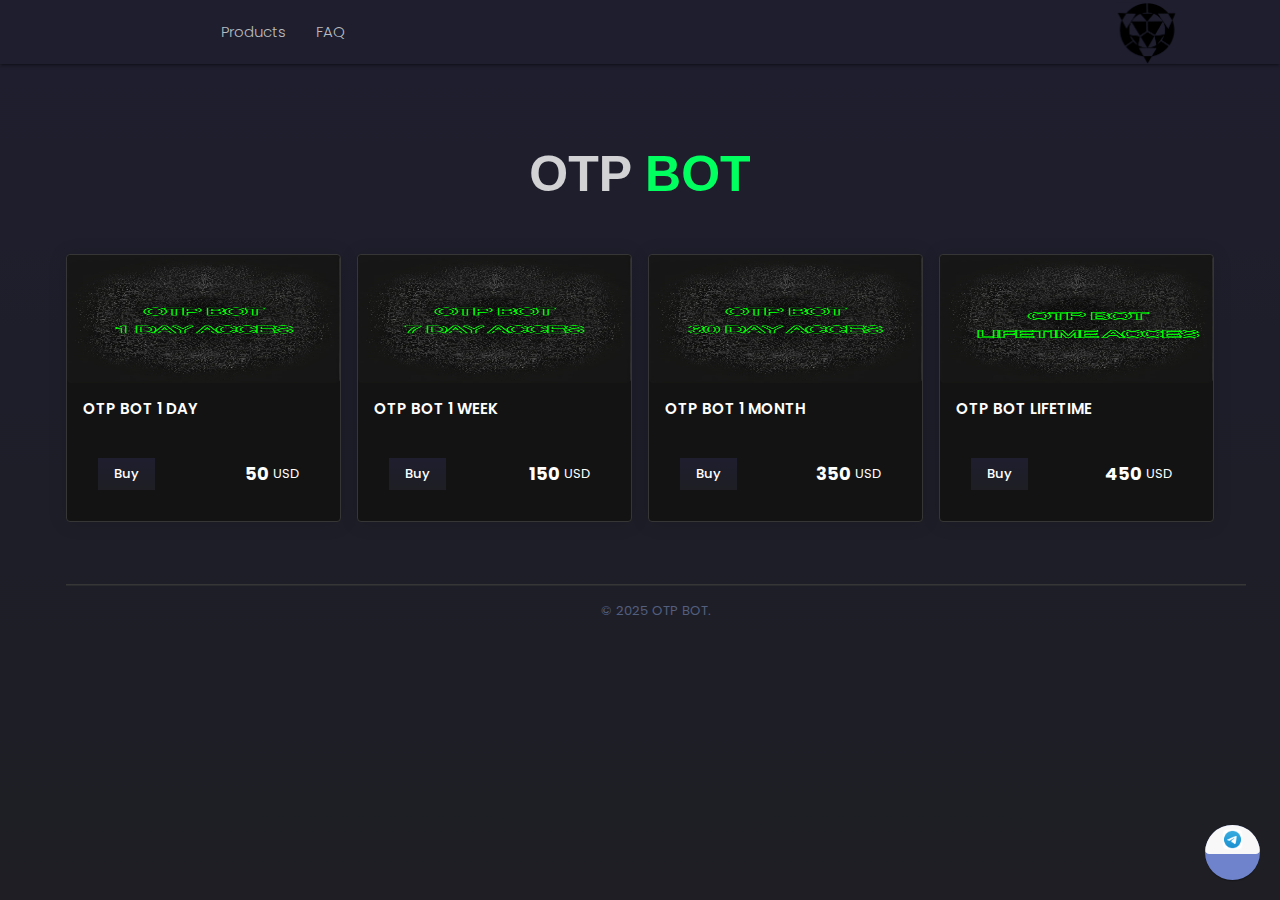
<file: index.html>
<!DOCTYPE html>
<html lang="en-us">

<head>
  <meta http-equiv="Content-Type" content="text/html; charset=UTF-8">
  <meta name="viewport" content="width=device-width,initial-scale=1">
  <link href="https://fonts.googleapis.com/css?family=Poppins:200,300,400,600,700,800" rel="stylesheet" />
  <link href="https://use.fontawesome.com/releases/v5.0.6/css/all.css" rel="stylesheet">

  <meta name="theme-color" content="#181818">
  <title>OTP BOT</title>
  <link rel="icon" type="image/png" href="./images">
  <meta name="description" content="OTP BOT THE MOST VOUCHED BOT IN THE MARKET">
  <meta name="keywords" content="SPOOF CALL ,SPOOF SMS ,SPOOF EMAIL ,OTP BOT ,OTPBOT">
  <link rel="canonical" href="https://otpbot.shop/">
  <meta property="og:type" content="website">
  <meta property="og:url" content="https://otpbot.shop">
  <meta property="og:title" content="OTP BOT">
  <meta property="og:description" content="Description!">
  <meta property="og:image" content="images/logo.jpg">
  <link rel="stylesheet" href="https://cdnjs.cloudflare.com/ajax/libs/materialize/1.0.0/css/materialize.min.css">
  <link href="https://fonts.googleapis.com/icon?family=Material+Icons" rel="stylesheet">
  <link rel="stylesheet" href="./css/styles.css">
  <link rel="stylesheet" href="./css/grid.css">



  <style type="text/css">
    .snowflake {
      color: #fff;
      font-size: 1em;
      font-family: Arial, sans-serif;
      text-shadow: 0 0 5px #000;
    }

    @-webkit-keyframes snowflakes-fall {
      0% {
        top: -10%
      }

      100% {
        top: 100%
      }
    }

    @-webkit-keyframes snowflakes-shake {

      0%,
      100% {
        -webkit-transform: translateX(0);
        transform: translateX(0)
      }

      50% {
        -webkit-transform: translateX(80px);
        transform: translateX(80px)
      }
    }

    @keyframes snowflakes-fall {
      0% {
        top: -10%
      }

      100% {
        top: 100%
      }
    }

    @keyframes snowflakes-shake {

      0%,
      100% {
        transform: translateX(0)
      }

      50% {
        transform: translateX(80px)
      }
    }

    .snowflake {
      position: fixed;
      top: -10%;
      z-index: 9999;
      -webkit-user-select: none;
      -moz-user-select: none;
      -ms-user-select: none;
      user-select: none;
      cursor: default;
      -webkit-animation-name: snowflakes-fall, snowflakes-shake;
      -webkit-animation-duration: 10s, 3s;
      -webkit-animation-timing-function: linear, ease-in-out;
      -webkit-animation-iteration-count: infinite, infinite;
      -webkit-animation-play-state: running, running;
      animation-name: snowflakes-fall, snowflakes-shake;
      animation-duration: 10s, 3s;
      animation-timing-function: linear, ease-in-out;
      animation-iteration-count: infinite, infinite;
      animation-play-state: running, running
    }

    .snowflake:nth-of-type(0) {
      left: 1%;
      -webkit-animation-delay: 0s, 0s;
      animation-delay: 0s, 0s
    }

    .snowflake:nth-of-type(1) {
      left: 10%;
      -webkit-animation-delay: 1s, 1s;
      animation-delay: 1s, 1s
    }

    .snowflake:nth-of-type(2) {
      left: 20%;
      -webkit-animation-delay: 6s, .5s;
      animation-delay: 6s, .5s
    }

    .snowflake:nth-of-type(3) {
      left: 30%;
      -webkit-animation-delay: 4s, 2s;
      animation-delay: 4s, 2s
    }

    .snowflake:nth-of-type(4) {
      left: 40%;
      -webkit-animation-delay: 2s, 2s;
      animation-delay: 2s, 2s
    }

    .snowflake:nth-of-type(5) {
      left: 50%;
      -webkit-animation-delay: 8s, 3s;
      animation-delay: 8s, 3s
    }

    .snowflake:nth-of-type(6) {
      left: 60%;
      -webkit-animation-delay: 6s, 2s;
      animation-delay: 6s, 2s
    }

    .snowflake:nth-of-type(7) {
      left: 70%;
      -webkit-animation-delay: 2.5s, 1s;
      animation-delay: 2.5s, 1s
    }

    .snowflake:nth-of-type(8) {
      left: 80%;
      -webkit-animation-delay: 1s, 0s;
      animation-delay: 1s, 0s
    }

    .snowflake:nth-of-type(9) {
      left: 90%;
      -webkit-animation-delay: 3s, 1.5s;
      animation-delay: 3s, 1.5s
    }

    .snowflake:nth-of-type(10) {
      left: 25%;
      -webkit-animation-delay: 2s, 0s;
      animation-delay: 2s, 0s
    }

    .snowflake:nth-of-type(11) {
      left: 65%;
      -webkit-animation-delay: 4s, 2.5s;
      animation-delay: 4s, 2.5s
    }
  </style>
  <style type="text/css">
    * {
      cursor: url(https://cur.cursors-4u.net/others/oth-7/oth684.cur), auto !important;
    }
  </style>

<body onLoad="scrlsts()">
  </head>

  <div class="bg">
    <div class="snowflakes" aria-hidden="true">
      <div class="snowflake">
        ⸸
      </div>
      <div class="snowflake">
        ⸸
      </div>
      <div class="snowflake">
        ⸸
      </div>
      <div class="snowflake">
        ⸸
      </div>
      <div class="snowflake">
        ⸸
      </div>
      <div class="snowflake">
        ⛧
      </div>
      <div class="snowflake">
        ⛧
      </div>
      <div class="snowflake">
        ⛧
      </div>
      <div class="snowflake">
        ⛧
      </div>
      <div class="snowflake">
        ⛧
      </div>
      <div class="snowflake">
        ⛧
      </div>
      <div class="snowflake">
        ⛧
      </div>
    </div>

    <body>
      <nav>
        <div class="nav-wrapper">
         
          <a href="#" data-target="nav-mobile" class="sidenav-trigger"><i class="material-icons">menu</i></a>
          <ul class="nav-container left hide-on-med-and-down">
            <li><a href="./index.html">Products</a></li>
            <li><a href="./faq/index.html">FAQ</a></li>
            <div class="right">
              <li>
                <img class="brand-logo" src="images/logo.png" height="45px">
              </li>
            </div>
          </ul>
        </div>
      </nav>
      <br>
      <br>
      <div class="content mt-5">
        <h1
          style="text-align:center; font-family: 'Gill Sans', 'Gill Sans MT', Calibri, 'Trebuchet MS', sans-serif; font-weight: bolder; font-size: 50px;">
          OTP <span class="text-danger"> BOT</span></h1>
      </div>
      <div class="product-container">
        <div class="grids">

          <!-- Copy this -->
          <div class="grid">
            <a class="card" data-shoppy-product="E0AkuDO">
              <div class="wrapper">
                <div class="image-wrapper">
                  <img src="images/spotify.png">
                </div>
              </div>
              <div class="content">
                <span class="title">OTP BOT 1 DAY</span>
                <span class="description"></span>
                <div class="card-footer">
                  <button class="button style3 fit" data-shoppy-product="E0AkuDO" type="submit"
                    alt="Buy Now">Buy</button>
                  <span class="price">50 <span>USD</span></span>
                </div>
              </div>
            </a>
          </div>
          <!-- Copy this -->


          <div class="grid">
            <a class="card" data-shoppy-product="ZzT3371">
              <div class="wrapper">
                <div class="image-wrapper">
                  <img src="images/onlyfanscc.png">
                </div>
              </div>
              <div class="content">
                <span class="title">OTP BOT 1 WEEK</span>
                <span class="description"></span>
                <div class="card-footer">
                  <button class="button style3 fit" data-shoppy-product="ZzT3371" type="submit"
                    alt="Buy Now">Buy</button>
                  <span class="price">150 <span>USD</span></span>
                </div>
              </div>
            </a>
          </div>


          <div class="grid">
            <a class="card" data-shoppy-product="sBTXHgE">
              <div class="wrapper">
                <div class="image-wrapper">
                  <img src="images/netflix.png">
                </div>
              </div>
              <div class="content">
                <span class="title">OTP BOT 1 MONTH</span>
                <span class="description"></span>
                <div class="card-footer">
                  <button class="button style3 fit" data-shoppy-product="sBTXHgE" type="submit" alt="Buy Now">Buy</button>
                  <span class="price">350 <span>USD</span></span>
                </div>
              </div>
            </a>
          </div>


          <div class="grid">
            <a class="card" data-shoppy-product="TKJip6e">
              <div class="wrapper">
                <div class="image-wrapper">
                  <img src="images/tradingview.png">
                </div>
              </div>
              <div class="content">
                <span class="title">OTP BOT LIFETIME</span>
                <span class="description"></span>
                <div class="card-footer">
                  <button class="button style3 fit" data-shoppy-product="TKJip6e" type="submit" alt="Buy Now">Buy</button>
                  <span class="price">450 <span>USD</span></span>
                </div>
              </div>
            </a>
      </div>
      <a class="discord" href="https://t.me/otpbot_boss" target="_blank">
        <img src="images/discord.png">
      </a>
      <div class="footer">
        <div class="footer-container">
          <span>&copy; 2025 OTP BOT.</span>
        </div>
      </div>
      <script src="https://ajax.googleapis.com/ajax/libs/jquery/3.4.1/jquery.min.js"
        type="3366be35cd06e806310ce7b7-text/javascript"></script>
      <script src="https://cdnjs.cloudflare.com/ajax/libs/materialize/1.0.0/js/materialize.min.js"
        type="3366be35cd06e806310ce7b7-text/javascript"></script>
      <script src="https://cdnjs.cloudflare.com/ajax/libs/jquery-timeago/1.6.7/jquery.timeago.min.js"
        type="3366be35cd06e806310ce7b7-text/javascript"></script>
      <script type="3366be35cd06e806310ce7b7-text/javascript">
    $(document).ready(function () {
        $('.sidenav').sidenav();
        $("time.timeago").timeago();
    });
</script>
      <script src="https://ajax.cloudflare.com/cdn-cgi/scripts/7089c43e/cloudflare-static/rocket-loader.min.js"
        data-cf-settings="3366be35cd06e806310ce7b7-|49" defer=""></script>
    </body>

<script src="https://shoppy.gg/api/embed.js"></script>

</html>
</file>
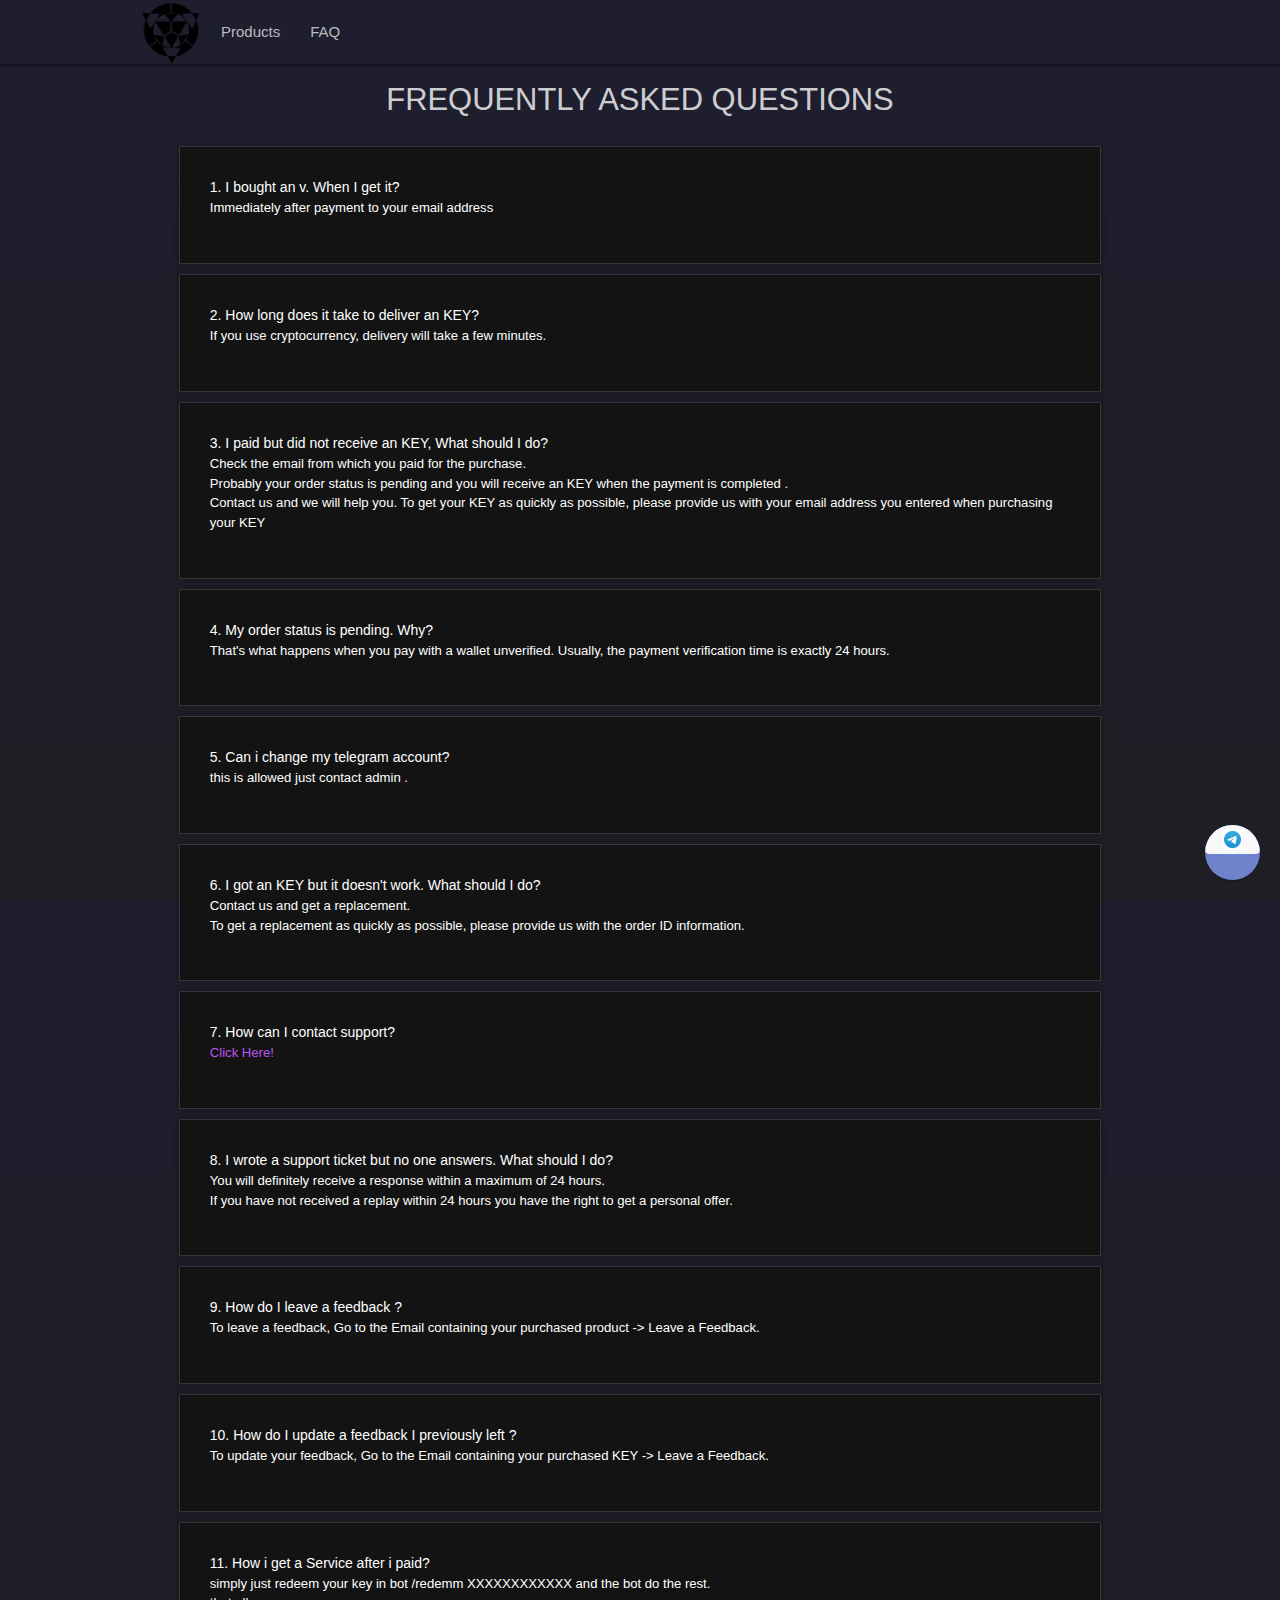
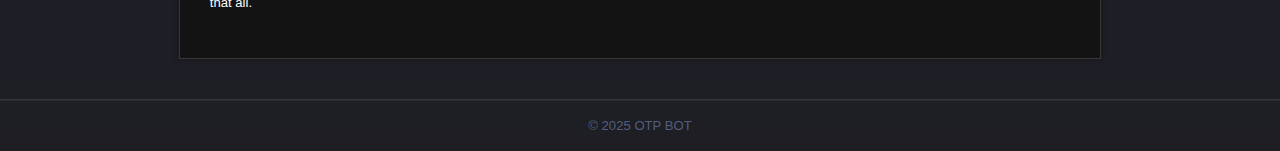
<file: faq/index.html>
<!DOCTYPE html>
<html lang="en-us">
<head>
<meta http-equiv="Content-Type" content="text/html; charset=UTF-8">
<meta name="viewport" content="width=device-width,initial-scale=1">
<meta name="theme-color" content="#181818">
<title>OTPBOT  - FAQ</title>
  <link rel="apple-touch-icon" sizes="76x76" href="./images/apple-icon.png">
  <link rel="icon" type="image/png" href="./images/favicon.png">
   <meta name="description" content="OTP BOT THE MOST VOUCHED BOT IN THE MARKET">
  <meta name="keywords" content="SPOOF CALL ,SPOOF SMS ,SPOOF EMAIL ,OTP BOT ,OTPBOT">
<link rel="canonical" href="https://otpbot.shop">
<meta property="og:type" content="website">
<meta property="og:url" content="https://otpbot.shop">
<meta property="og:title" content="OTPBOT">
<meta property="og:description" content="Description!">
<meta property="og:image" content="images/logo.jpg">
<link rel="stylesheet" href="https://cdnjs.cloudflare.com/ajax/libs/materialize/1.0.0/css/materialize.min.css">
<link href="https://fonts.googleapis.com/icon?family=Material+Icons" rel="stylesheet">
<link rel="stylesheet" href="../css/styles.css">
<link rel="stylesheet" href="./css/grid.css">
  <style type="text/css">* {cursor: url(https://cur.cursors-4u.net/others/oth-7/oth708.cur), auto !important;}</style>

</head>
<body><nav>
<div class="nav-wrapper">
<img class="brand-logo" src="../images/logo.png" height="45px">
<a href="#" data-target="nav-mobile" class="sidenav-trigger"><i class="material-icons">menu</i></a>
<ul class="nav-container left hide-on-med-and-down">
<li><a href="../index.html">Products</a></li>
<li><a href="../faq/index.html">FAQ</a></li>
<div class="right">
<li>
</li>
</div>
</ul>
</div>
</nav>
<ul id="nav-mobile" class="sidenav">
<li><a href="#!" class="sidenav-close" data-target="nav-mobile">Menu <i class="material-icons" style="float: right;margin: 0;">close</i></a></li>
<li><div class="divider"></div></li>
<li><a href="/">Products</a></li>
<li><a href="/faq">FAQ</a></li>
</ul><div class="page-container">
<h1>frequently asked questions</h1>
<div class="question-list">
<div class="item">
<span class="question">1. I bought an v. When I get it?</span>
<div class="question-description">
<ul>
<li>Immediately after payment to your email address</li>
</ul>
</div>
</div>
<div class="item">
<span class="question">2. How long does it take to deliver an KEY?</span>
<div class="question-description">
<ul>
<li>If you use cryptocurrency,  delivery will take a few minutes.</li>
</ul>
</div>
</div>
<div class="item">
<span class="question">3. I paid but did not receive an KEY, What should I do?</span>
<div class="question-description">
<ul>
<li>Check the email from which you paid for the purchase.</li>
<li>Probably your order status is pending and you will receive an KEY when the payment is
completed .</li>
<li>Contact us and we will help you. To get your KEY as quickly as possible, please provide
us
with your email address you entered when purchasing your KEY</li>
</ul>
</div>
</div>
<div class="item">
<span class="question">4. My order status is pending. Why?</span>
<div class="question-description">
<ul>
<li>That's what happens when you pay with a wallet unverified. Usually, the payment verification time is exactly 24 hours.</li>
</ul>
</div>
</div>
<div class="item">
<span class="question">5. Can i change my telegram account?</span>
<div class="question-description">
<ul>
<li>this is allowed just contact admin .</li>
</ul>
</div>
</div>
<div class="item">
<span class="question">6. I got an KEY but it doesn't work. What should I do?</span>
<div class="question-description">
<ul>
<li>Contact us and get a replacement.</li>
<li>To get a replacement as quickly as possible, please provide us with the order ID
information.</li>
</ul>
</div>
</div>
<div class="item">
<span class="question">7. How can I contact support?</span>
<div class="question-description">
<ul>
<li><a href="https://t.me/otpbot_boss">Click Here!</a></li>
</ul>
</div>
</div>
<div class="item">
<span class="question">8. I wrote a support ticket but no one answers. What should I do?</span>
<div class="question-description">
<ul>
<li>You will definitely receive a response within a maximum of 24 hours.</li>
<li>If you have not received a replay within 24 hours you have the right to get a personal offer.</li>
</ul>
</div>
</div>
<div class="item">
<span class="question">9. How do I leave a feedback ?</span>
<div class="question-description">
<ul>
<li>To leave a feedback, Go to the Email containing your purchased product -> Leave a Feedback.</li>
</ul>
</div>
</div>
<div class="item">
<span class="question">10. How do I update a feedback I previously left ?</span>
<div class="question-description">
<ul>
<li>To update your feedback, Go to the Email containing your purchased KEY -> Leave a Feedback.</li>
</ul>
</div>
</div>
<div class="item">
<span class="question">11. How i get a Service after i paid?</span>
<div class="question-description">
<ul>
<li> simply just redeem your key in bot /redemm XXXXXXXXXXXX and the bot do the rest.</li>
<li>that all.</li>
</ul>
</div>
</div>
</div>
</div>
<a class="discord" href="https://t.me/otpbot_boss" target="_blank">
<img src="../images/discord.png">
</a>
<div class="footer">
<div class="footer-container">
<span>&copy; 2025 OTP BOT</span>
</div>
</div>
<script src="https://ajax.googleapis.com/ajax/libs/jquery/3.4.1/jquery.min.js" type="59caaafb2e689c04285059ce-text/javascript"></script>
<script src="https://cdnjs.cloudflare.com/ajax/libs/materialize/1.0.0/js/materialize.min.js" type="59caaafb2e689c04285059ce-text/javascript"></script>
<script src="https://cdnjs.cloudflare.com/ajax/libs/jquery-timeago/1.6.7/jquery.timeago.min.js" type="59caaafb2e689c04285059ce-text/javascript"></script>
<script src="https://shoppy.gg/api/embed.js" type="59caaafb2e689c04285059ce-text/javascript"></script>
<script type="59caaafb2e689c04285059ce-text/javascript">
    $(document).ready(function () {
        $('.sidenav').sidenav();
        $("time.timeago").timeago();
    });
</script>
<script src="https://ajax.cloudflare.com/cdn-cgi/scripts/7089c43e/cloudflare-static/rocket-loader.min.js" data-cf-settings="59caaafb2e689c04285059ce-|49" defer=""></script></body>
</html>
</file>
<file: css/styles.css>
@font-face{font-family:motiva sans;src:url(/fonts/MotivaSans-Regular.ttf?v=4.007) format('truetype');font-weight:400;font-style:normal}@font-face{font-family:motiva sans;src:url(/fonts/MotivaSans-Light.ttf?v=4.007) format('truetype');font-weight:300;font-style:normal}@font-face{font-family:motiva sans;src:url(/fonts/MotivaSans-Thin.ttf?v=4.007) format('truetype');font-weight:200;font-style:normal}@font-face{font-family:motiva sans;src:url(/fonts/MotivaSans-Medium.ttf?v=4.007) format('truetype');font-weight:500;font-style:normal}@font-face{font-family:motiva sans;src:url(/fonts/MotivaSans-Bold.ttf?v=4.007) format('truetype');font-weight:700;font-style:normal}@font-face{font-family:motiva sans;src:url(/fonts/motiva-sans-regular-italic.ttf?v=4.007) format('truetype');font-weight:400;font-style:italic}@font-face{font-family:motiva sans;src:url(/fonts/motiva-sans-light-italic.ttf?v=4.007) format('truetype');font-weight:300;font-style:italic}@font-face{font-family:motiva sans;src:url(/fonts/motiva-sans-bold-italic.ttf?v=4.007) format('truetype');font-weight:700;font-style:italic}html{height:100%;min-width:fit-content}html,body{min-height:100%}body{background-image:url(/images/background.png);background-size:80%;background-color:#171717;color:#91979a;font-family:motiva sans,sans-serif;font-size:14px;margin:0;position:relative}.page-container{max-width:948px;margin:0 auto;padding:20px 1% 0;padding-bottom:82px}nav{background-color:#1e1e2f!important}nav .nav-wrapper{max-width:940px;margin:0 auto}nav .nav-wrapper .brand-logo{padding:0 10px;bottom:0;height:62px;transform:translate(-50%,0)}nav .nav-wrapper .nav-container{margin-left:36px;width:100%}nav .nav-wrapper .nav-container li a,.sidenav li a{transition:color .2s;color:#b9bbbe}nav .nav-wrapper .nav-container li a:hover,.sidenav li a:hover{color:#fff}nav .nav-wrapper .search-form{vertical-align:middle;display:inline-block;width:256px;height:32px;padding-right:10px}nav .nav-wrapper .search-form input{height:inherit;padding:0 10px!important;font-size:14px!important;box-sizing:border-box!important;background-color:#0d0d0d!important;border:1px solid #363636!important;font-family:motiva sans,sans-serif;color:#b9bbbe;float:left;width:80%}nav .nav-wrapper .search-form input:focus{border:1px solid #4d90fe!important;-webkit-box-shadow:0 0 5px #4d90fe!important;box-shadow:0 0 5px #4d90fe!important}nav .nav-wrapper .search-form button{vertical-align:top;padding-left:12px;overflow:hidden;height:inherit;background-color:#0084c1;border-bottom-left-radius:0;border-top-left-radius:0;width:20%}nav .nav-wrapper .search-form button i{height:auto;line-height:1.3}nav .nav-wrapper .search-form .search-button:hover,nav .nav-wrapper .search-form .search-button:active,nav .nav-wrapper .search-form .search-button:focus{background-color:#0077ad}.sidenav .divider{background-color:#363636}.sidenav{background-color:#131313;border-right:1px solid #363636}.sidenav li a i{color:inherit!important}.header{background-color:#131313;background-image:url(/images/bg.png);border-bottom:1px solid #363636;background-size:cover;background-repeat:no-repeat;width:100%}.header .header-container{padding-top:10px;margin:0 auto;max-width:1000px}.header .header-container .header-title{font-size:18px;padding-left:6px}@media only screen and (max-width:1010px){.header{display:none}}.product-container{margin:0 auto;display:table;position:relative;padding-bottom:82px}.grids{display:grid;grid-template-columns:312px 312px 312px 312px;padding:16px;grid-gap:16px}.grids .grid .card{background-color:#131313;border:1px solid #363636;text-decoration:none;display:block;-webkit-transition:background-color .16s ease-out,-webkit-box-shadow .16s ease-out,-webkit-transform .16s ease-out;transition:background-color .16s ease-out,-webkit-box-shadow .16s ease-out,-webkit-transform .16s ease-out;transition:box-shadow .16s ease-out,transform .16s ease-out,background-color .16s ease-out;transition:box-shadow .16s ease-out,transform .16s ease-out,background-color .16s ease-out,-webkit-box-shadow .16s ease-out,-webkit-transform .16s ease-out;-webkit-transform:translateY(0);transform:translateY(0);cursor:pointer;border-radius:4px;color:#202225;margin-bottom:16px}.grids .grid .card:hover{-webkit-box-shadow:0 8px 16px rgba(0,0,0,.24);box-shadow:0 8px 16px rgba(0,0,0,.24);background-color:#0d0d0d;-webkit-transform:translateY(-1px);transform:translateY(-1px);color:#18191c}.grids .grid .card .wrapper{padding-bottom:46.7391%;position:relative;overflow:hidden;border-radius:4px 4px 0 0}.grids .grid .card .image-wrapper,.grids .grid .card .image-wrapper img{position:absolute;max-width:100%;max-height:100%;min-width:100%;min-height:100%}.grids .grid .card .content{padding:16px 16px 8px}.grids .grid .card .content .title{color:#fff;font-weight:600;margin:0;margin-bottom:8px;line-height:20px;font-size:15px;text-align:left;display:-webkit-box;-webkit-box-orient:vertical;-webkit-line-clamp:1;overflow:hidden;text-transform:uppercase}.grids .grid .card .content .description{color:#b9bbbe;display:-webkit-box;-webkit-box-orient:vertical;-webkit-line-clamp:1;overflow:hidden;margin:8px 0;font-size:14px;line-height:18px}.grids .grid .card .content .card-footer{margin-top:16px;margin-bottom:8px}.grids .grid .card:hover .content .card-footer button{background-color:#3ca374}.grids .grid .card .content .card-footer .price{color:white;font-weight:700;float:right;line-height:32px;margin-right:10px;font-size:18px}.grids .grid .card .content .card-footer .price span{font-weight:400;font-size:13px;vertical-align:top}.header .header-container .grids{grid-template-columns:312px 312px 312px;padding:16px 16px 0}.grids .grid .card .out-of-stock{position:absolute;width:-webkit-fill-available;border-top-right-radius:4px;border-top-left-radius:4px;background-color:rgba(0,0,0,.8);top:0;text-align:center;color:silver;font-size:27px}@media only screen and (max-width:1350px){.grids{grid-template-columns:275px 275px 275px 275px}}@media only screen and (max-width:1200px){.grids{grid-template-columns:245px 245px 245px 245px}}@media only screen and (max-width:1100px){.grids{grid-template-columns:200px 200px 200px 200px}}@media only screen and (max-width:900px){.grids{grid-template-columns:170px 170px 170px 170px}.grids .grid .card .content .title{font-size:11px!important}.grids .grid .card .content .description,.footer{font-size:9px!important}.grids .grid .card .content .card-footer .price{font-size:13px!important;line-height:26px!important}.grids .grid .card .content .card-footer .price span{font-size:9px!important}}@media only screen and (max-width:800px){.grids{grid-template-columns:312px 312px}.grids .grid .card .content .title{font-size:14px!important}.grids .grid .card .content .description,.footer{font-size:12px!important}.grids .grid .card .content .card-footer .price{font-size:14px!important;line-height:29px!important}.grids .grid .card .content .card-footer .price span{font-size:10px!important}}@media only screen and (max-width:700px){.grids{grid-template-columns:245px 245px}}@media only screen and (max-width:600px){.grids{grid-template-columns:312px}}a{color:#0084c1}h1{color:#fff;font-size:36px;text-align:center;text-transform:uppercase}button{background-color:#fff;width:auto;min-height:32px;-webkit-transition:background-color .17s ease,color .17s ease;transition:background-color .17s ease,color .17s ease;border-radius:3px;font-size:14px;font-weight:500;padding:2px 16px;border:0;cursor:pointer}button{background:linear-gradient(#1e1e2f, #1e1e24);color:#fff}button:hover,button:active,button:focus{background-color:#3ca374}@media only screen and (max-width:900px){button{min-height:26px!important;font-size:12px!important}}@media only screen and (max-width:800px){button{min-height:29px!important;font-size:13px!important}}.discord{background-color:#6e83cb;border-radius:100%;width:55px;height:55px;position:fixed;right:20px;bottom:20px;-webkit-box-shadow:0 1px 0 rgba(0,0,0,.2),0 1.5px 0 rgba(0,0,0,.05),0 2px 0 rgba(0,0,0,.05);box-shadow:0 1px 0 rgba(0,0,0,.2),0 1.5px 0 rgba(0,0,0,.05),0 2px 0 rgba(0,0,0,.05);-webkit-transition:background .16s ease-out,-webkit-box-shadow .16s ease-out,-webkit-transform .16s ease-out;transition:background .16s ease-out,-webkit-box-shadow .16s ease-out,-webkit-transform .16s ease-out;transition:box-shadow .16s ease-out,transform .16s ease-out,background .16s ease-out;transition:box-shadow .16s ease-out,transform .16s ease-out,background .16s ease-out,-webkit-box-shadow .16s ease-out,-webkit-transform .16s ease-out;-webkit-transform:translateY(0);transform:translateY(0);cursor:pointer;overflow:hidden;z-index:999}.discord img{width:55px}.discord:hover{background-color:#6979c2;-webkit-box-shadow:0 8px 16px rgba(0,0,0,.24);box-shadow:0 8px 16px rgba(0,0,0,.24);-webkit-transform:translateY(-1px);transform:translateY(-1px)}.feedback-stars svg{background-color:#c8c8c8;width:1.125em;padding:.2rem;color:#fff;font-size:22px;border-radius:3px;cursor:pointer;height:1em}.feedback-stars svg.stars-1{background:#e22027}.feedback-stars svg.stars-2{background:#f47324}.feedback-stars svg.stars-3{background:#f8cc18}.feedback-stars svg.stars-4{background:#73b143}.feedback-stars svg.stars-5{background:#007f4e}.feedback-date{float:right;color:#637381}.feedback-list .item{color:#637381}.question{color:#fff;font-size:14px}.feedback-description{color:#91979a}.question-list .item,.feedback-list .item{background-color:#131313;border:1px solid #363636;-webkit-box-shadow:0 0 7px #0000004f;box-shadow:0 0 7px #0000004f;padding:30px;margin-bottom:10px}.feedback-response{border-left:4px solid #7e7e7e;color:#7e7e7e;padding-left:1rem}.search-header{text-align:center;font-size:32px;margin-top:5px}.search-results-container{margin:0 auto;display:table;position:relative;padding-bottom:82px}.footer{width:100%;float:left;-webkit-box-shadow:inset 0 1px 0 #292b2f;box-shadow:inset 0 1px 0 #292b2f;text-align:center;bottom:0;position:absolute;height:52px;border-top:1px solid #363636}.footer-container{max-width:940px;margin:0 auto;padding:16px 0 0}@media only screen and (max-width:1100px){.footer{font-size:12px!important}}@media only screen and (max-width:600px){.footer{font-size:10px!important}}
</file>
